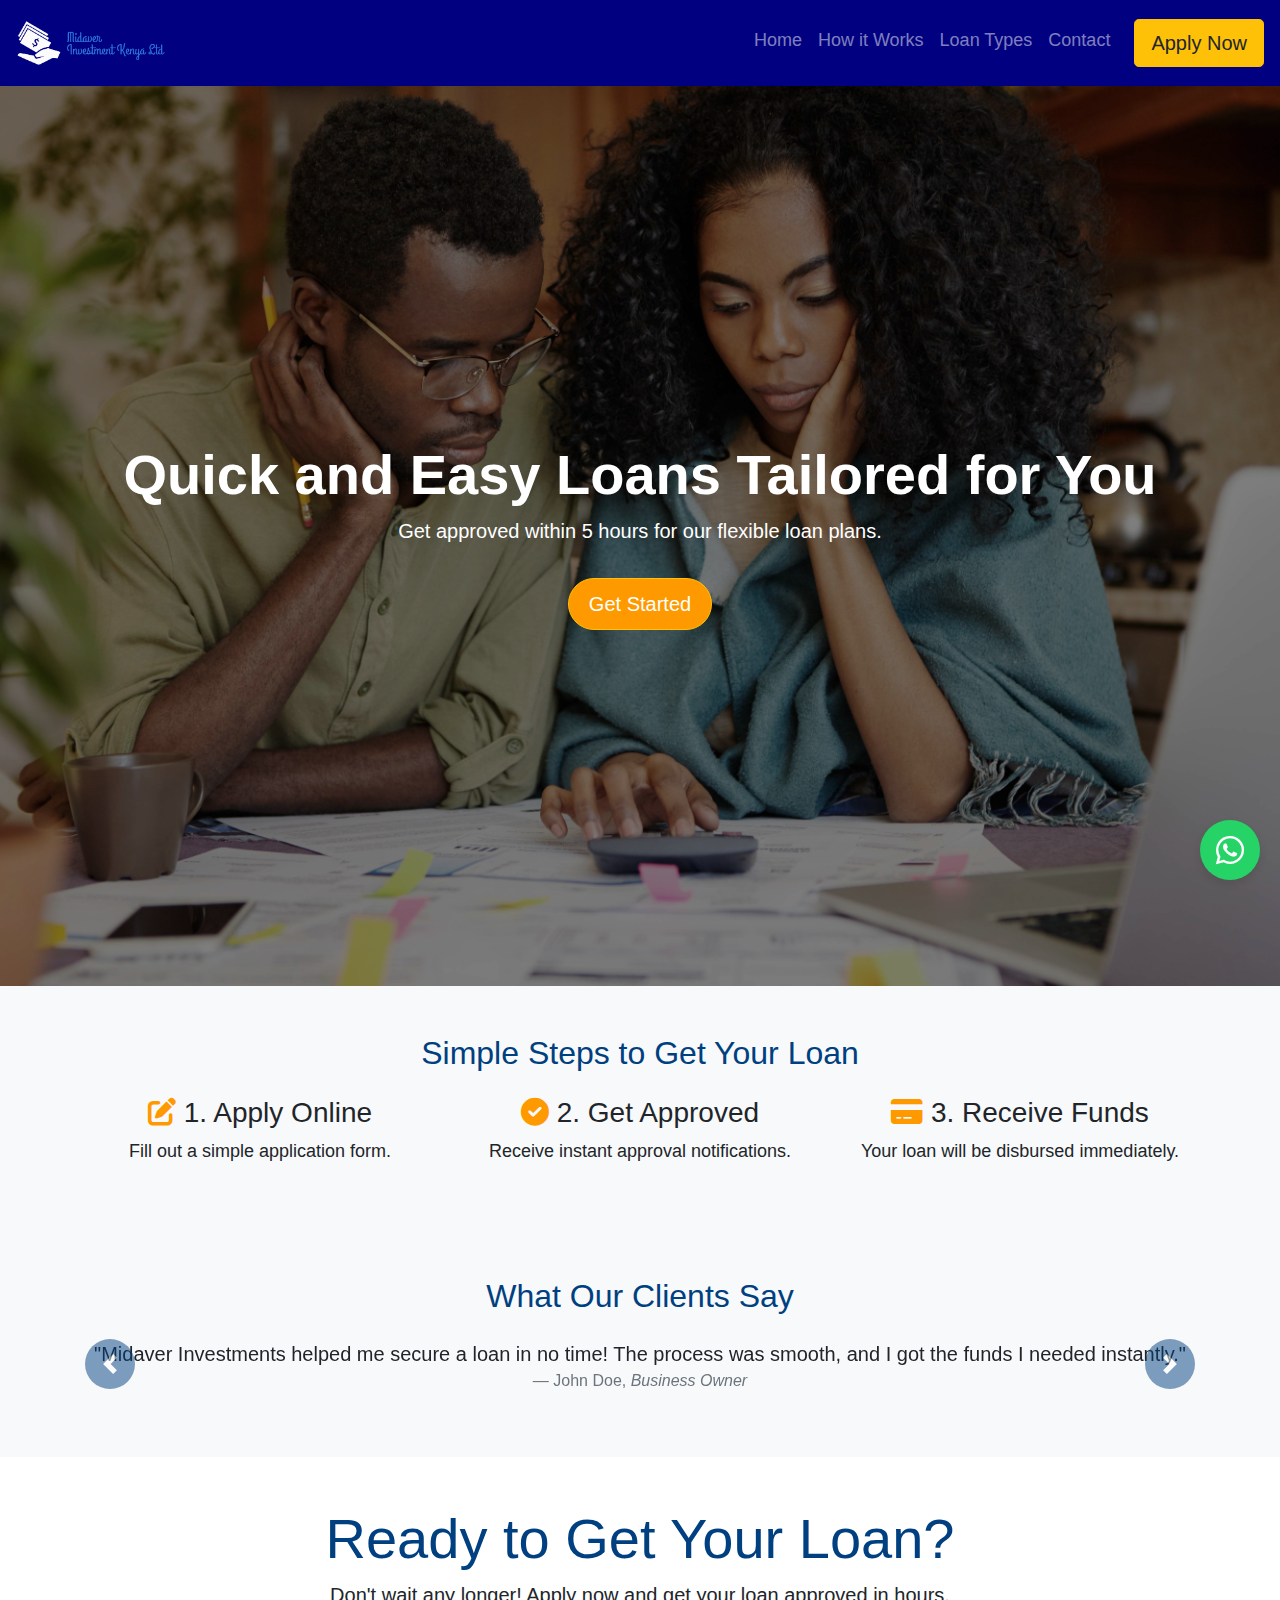
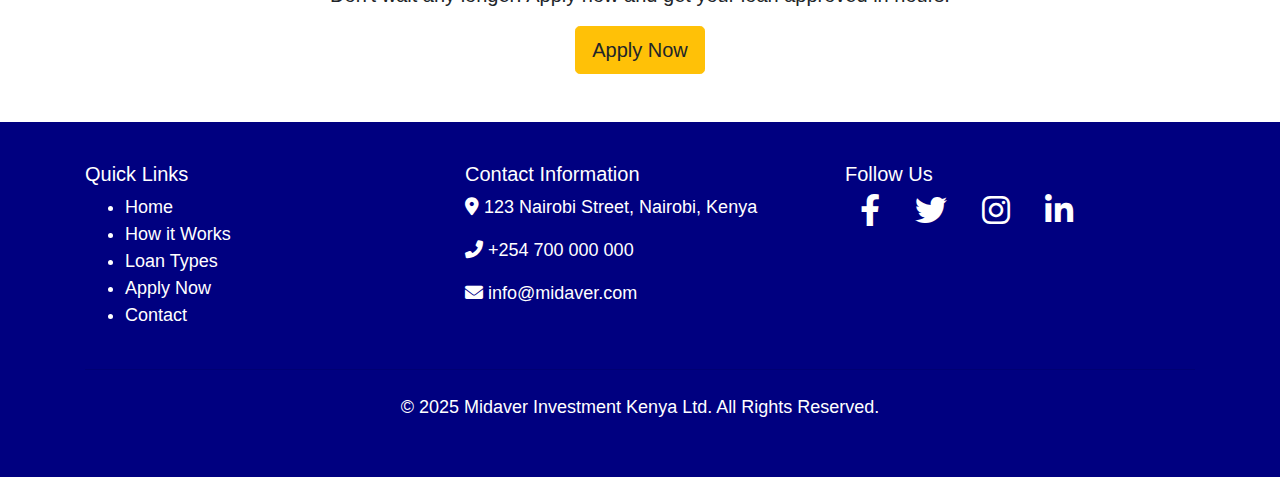
<file: about.html>
<!DOCTYPE html>
<html lang="en">
<head>
    <meta charset="UTF-8">
    <meta name="viewport" content="width=device-width, initial-scale=1.0">
    <title>How It Works - Midaver Investments</title>
    <link href="https://cdn.jsdelivr.net/npm/bootstrap@4.6.2/dist/css/bootstrap.min.css" rel="stylesheet">
    <link href="https://cdnjs.cloudflare.com/ajax/libs/font-awesome/6.0.0-beta3/css/all.min.css" rel="stylesheet">
    <link rel="stylesheet" href="style.css">
</head>
<body>
   <!-- Navbar -->
 <nav class="navbar navbar-expand-md navbar-dark py-3">
    <a class="navbar-brand" href="#"><img src="images/logomain.png" alt="" width="150px"></a>
    <button class="navbar-toggler" type="button" aria-controls="navbarNav" aria-expanded="false"
        aria-label="Toggle navigation" id="hamburgerBtn">
        <span class="navbar-toggler-icon"></span>
    </button>
    <div class="collapse navbar-collapse" id="navbarNav">
        <ul class="navbar-nav ml-auto">
            <li class="nav-item"><a class="nav-link" href="index.html">Home</a></li>
            <li class="nav-item"><a class="nav-link" href="about.html">How it Works</a></li>
            <li class="nav-item"><a class="nav-link" href="loan_types.html">Loan Types</a></li>
            <li class="nav-item"><a class="nav-link" href="contact.html">Contact</a></li>
            <li class="nav-item"><a href="application.html" class="btn btn-warning btn-lg ml-3">Apply Now</a></li>
        </ul>
    </div>
</nav>

<!-- Sidebar -->
<div id="sidebar">
    <span class="close-btn" id="closeSidebar">&times;</span>
    <ul>
        <li><a href="index.html">Home</a></li>
        <li><a href="about.html">How it Works</a></li>
        <li><a href="loan_types.html">Loan Types</a></li>
        <li><a href="contact.html">Contact</a></li>
        <li><a href="application.html">Apply Now</a></li>
    </ul>
</div>

    <!-- Engaging Hero Section -->
    <section class="hero text-center text-white d-flex align-items-center" style="background-image: url('images/how.jpg'); background-size: cover; background-position: center;">
        <div class="container">
            <h1 class="display-4 font-weight-bold">Quick and Easy Loans Tailored for You</h1>
            <p class="lead">Get approved within 5 hours for our flexible loan plans.</p>
            <a href="apply.html" class="btn btn-warning btn-lg mt-3">Get Started</a>
        </div>
    </section>

    <!-- Content -->
    <section class="how-it-works py-5 bg-light" id="how-it-works">
        <div class="container">
            <h2 class="text-center mb-4">Simple Steps to Get Your Loan</h2>
            <div class="row text-center">
                <div class="col-md-4">
                    <h3><i class="fas fa-edit"></i> 1. Apply Online</h3>
                    <p>Fill out a simple application form.</p>
                </div>
                <div class="col-md-4">
                    <h3><i class="fas fa-check-circle"></i> 2. Get Approved</h3>
                    <p>Receive instant approval notifications.</p>
                </div>
                <div class="col-md-4">
                    <h3><i class="fas fa-credit-card"></i> 3. Receive Funds</h3>
                    <p>Your loan will be disbursed immediately.</p>
                </div>
            </div>
        </div>
    </section>

    <!-- Testimonials Section -->
    <section class="testimonials py-5 bg-light">
        <div class="container">
            <h2 class="text-center mb-4">What Our Clients Say</h2>
            <div id="testimonialCarousel" class="carousel slide" data-ride="carousel">
                <div class="carousel-inner">
                    <div class="carousel-item active">
                        <blockquote class="blockquote text-center">
                            <p class="mb-0">"Midaver Investments helped me secure a loan in no time! The process was smooth, and I got the funds I needed instantly."</p>
                            <div class="blockquote-footer">John Doe, <cite title="Source">Business Owner</cite></div>
                        </blockquote>
                    </div>
                    <div class="carousel-item">
                        <blockquote class="blockquote text-center">
                            <p class="mb-0">"I was able to expand my business thanks to the loan from Midaver. Their team made everything so easy!"</p>
                            <div class="blockquote-footer">Jane Smith, <cite title="Source">Entrepreneur</cite></div>
                        </blockquote>
                    </div>
                    <!-- Add more testimonials here -->
                </div>
                <a class="carousel-control-prev" href="#testimonialCarousel" role="button" data-slide="prev">
                    <span class="carousel-control-prev-icon" aria-hidden="true"></span>
                    <span class="sr-only">Previous</span>
                </a>
                <a class="carousel-control-next" href="#testimonialCarousel" role="button" data-slide="next">
                    <span class="carousel-control-next-icon" aria-hidden="true"></span>
                    <span class="sr-only">Next</span>
                </a>
            </div>
        </div>
    </section>

    <!-- Call to Action -->
    <section class="cta  text-center py-5">
        <div class="container">
            <h2 class="display-4">Ready to Get Your Loan?</h2>
            <p class="lead">Don't wait any longer! Apply now and get your loan approved in hours.</p>
            <a href="application.html" class="btn btn-warning btn-lg">Apply Now</a>
        </div>
    </section>
    
    <!-- Floating WhatsApp Button -->
    <a href="https://wa.me/25401616166" target="_blank" class="whatsapp-btn">
        <i class="fab fa-whatsapp"></i>
    </a>



    <!-- Footer -->
<footer>
    <div class="container">
        <div class="row">
            <div class="col-md-4">
                <h5>Quick Links</h5>
                <ul>
                    <li><a href="index.html">Home</a></li>
                    <li><a href="about.html">How it Works</a></li>
                    <li><a href="loan_types.html">Loan Types</a></li>
                    <li><a href="application.html">Apply Now</a></li>
                    <li><a href="contact.html">Contact</a></li>
                </ul>
            </div>
            <div class="col-md-4">
                <h5>Contact Information</h5>
                <p><i class="fas fa-map-marker-alt"></i> 123 Nairobi Street, Nairobi, Kenya</p>
                <p><i class="fas fa-phone-alt"></i> +254 700 000 000</p>
                <p><i class="fas fa-envelope"></i> info@midaver.com</p>
            </div>
            <div class="col-md-4">
                <h5>Follow Us</h5>
                <div class="social-icons">
                    <a href="#" target="_blank"><i class="fab fa-facebook-f"></i></a>
                    <a href="#" target="_blank"><i class="fab fa-twitter"></i></a>
                    <a href="#" target="_blank"><i class="fab fa-instagram"></i></a>
                    <a href="#" target="_blank"><i class="fab fa-linkedin-in"></i></a>
                </div>
            </div>
        </div>
        <hr class="my-4">
        <div class="text-center">
            <p>&copy; 2025 Midaver Investment Kenya Ltd. All Rights Reserved.</p>
        </div>
    </div>
</footer>
    <script src="https://cdn.jsdelivr.net/npm/jquery@3.7.1/dist/jquery.min.js"></script>
    <script src="https://cdn.jsdelivr.net/npm/bootstrap@4.6.2/dist/js/bootstrap.bundle.min.js"></script>
</body>
</html>
</file>
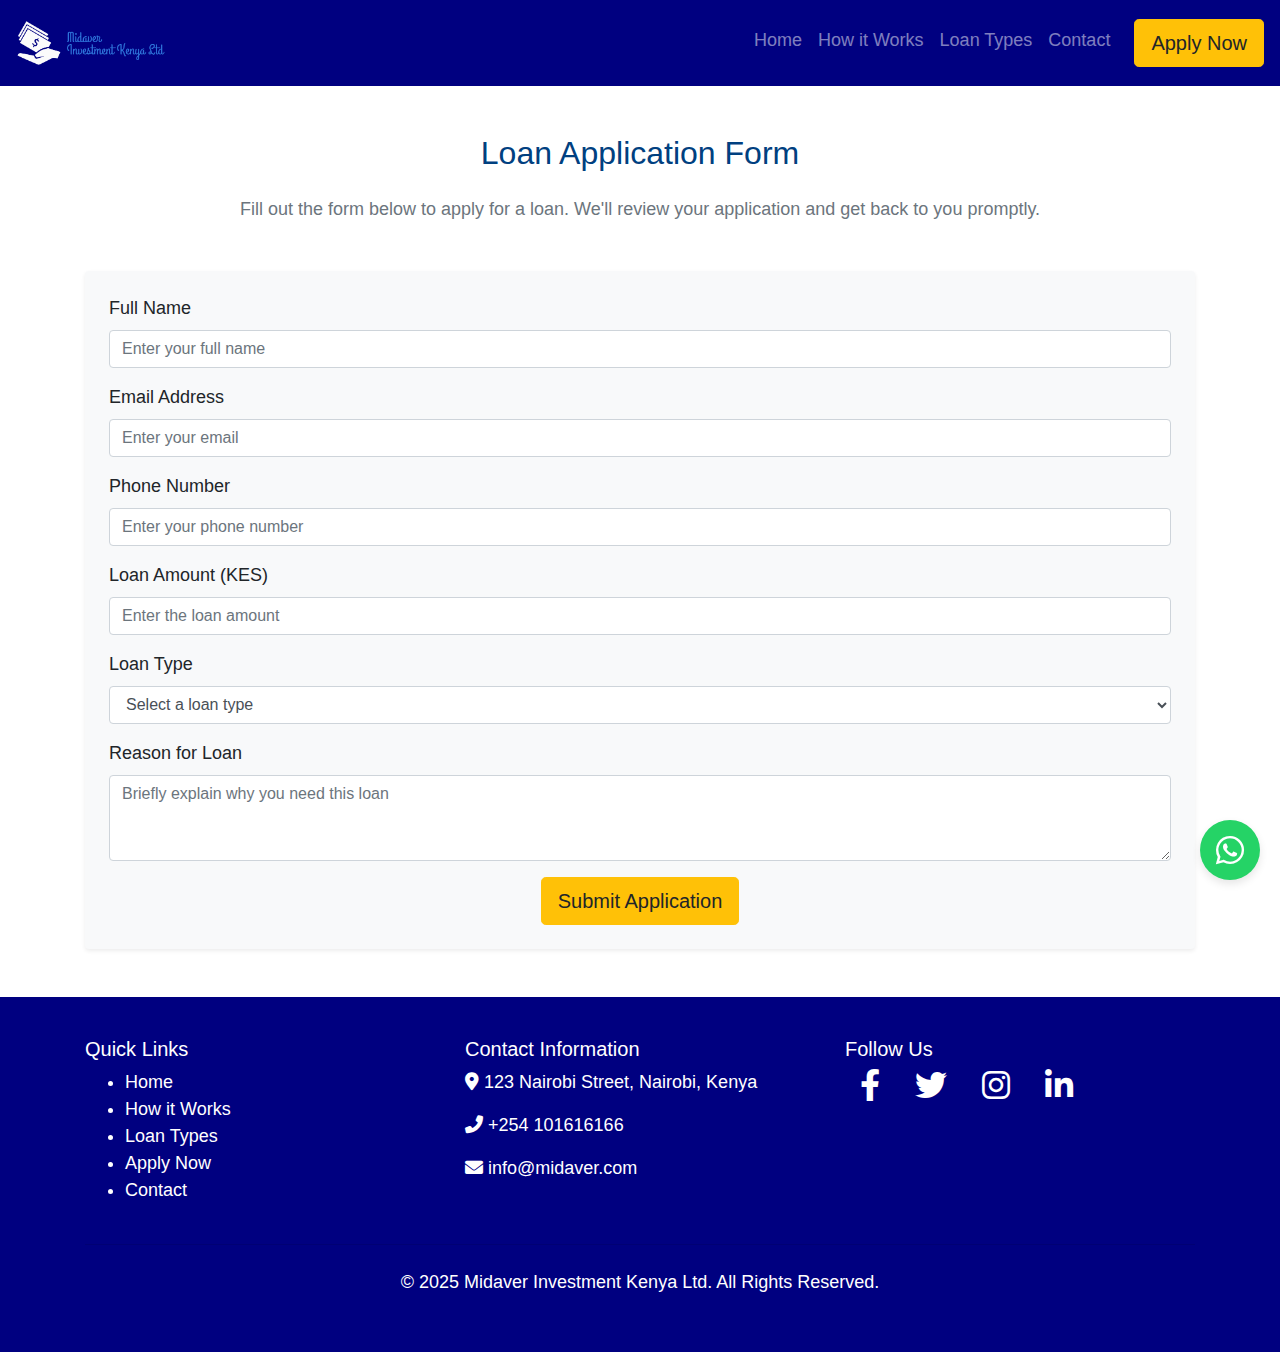
<file: application.html>
<!DOCTYPE html>
<html lang="en">
<head>
    <meta charset="UTF-8">
    <meta name="viewport" content="width=device-width, initial-scale=1.0">
    <title>Apply Now - Midaver Investments</title>
    <!-- Bootstrap CSS -->
    <link href="https://cdn.jsdelivr.net/npm/bootstrap@4.6.2/dist/css/bootstrap.min.css" rel="stylesheet">
    <!-- FontAwesome Icons -->
    <link href="https://cdnjs.cloudflare.com/ajax/libs/font-awesome/6.0.0-beta3/css/all.min.css" rel="stylesheet">
    <link rel="stylesheet" href="style.css">
    <style>
        /* Sidebar Style */
        #sidebar {
            position: fixed;
            top: 0;
            left: -250px;
            width: 250px;
            height: 100%;
            background-color: navy;
            color: #fff;
            transition: left 0.3s ease;
        }
        #sidebar a {
            display: block;
            padding: 15px;
            text-decoration: none;
            color: white;
            font-size: 18px;
        }
        #sidebar a:hover {
            background-color: #f90;
        }
        /* Close button */
        #closeSidebar {
            font-size: 30px;
            position: absolute;
            top: 20px;
            right: 25px;
            color: white;
            cursor: pointer;
        }
    </style>
</head>
<body>
   <!-- Sidebar Menu -->
   <div id="sidebar">
    <span id="closeSidebar">&times;</span>
    <a href="#">Home</a>
    <a href="#">How it Works</a>
    <a href="#">Loan Types</a>
    <a href="#">Contact</a>
    <a href="#">Apply Now</a>
</div>

<!-- Navbar -->
<nav class="navbar navbar-expand-md navbar-dark py-3">
    <a class="navbar-brand" href="#"><img src="images/logomain.png" alt="" width="150px"></a>
    <button class="navbar-toggler" type="button" aria-controls="navbarNav" aria-expanded="false"
        aria-label="Toggle navigation" id="hamburgerBtn">
        <span class="navbar-toggler-icon"></span>
    </button>
    <div class="collapse navbar-collapse" id="navbarNav">
        <ul class="navbar-nav ml-auto">
            <li class="nav-item"><a class="nav-link" href="index.html">Home</a></li>
            <li class="nav-item"><a class="nav-link" href="about.html">How it Works</a></li>
            <li class="nav-item"><a class="nav-link" href="loan_types.html">Loan Types</a></li>
            <li class="nav-item"><a class="nav-link" href="contact.html">Contact</a></li>
            <li class="nav-item"><a href="application.html" class="btn btn-warning btn-lg ml-3">Apply Now</a></li>
        </ul>
    </div>
</nav>

    <!-- Application Form Section -->
    <section class="apply-now py-5">
        <div class="container">
            <h2 class="text-center mb-4">Loan Application Form</h2>
            <p class="text-center text-muted mb-5">Fill out the form below to apply for a loan. We'll review your application and get back to you promptly.</p>
            <form action="submit_application.php" method="POST" class="bg-light p-4 rounded shadow-sm">
                <div class="form-group">
                    <label for="fullName">Full Name</label>
                    <input type="text" class="form-control" id="fullName" name="fullName" placeholder="Enter your full name" required>
                </div>
                <div class="form-group">
                    <label for="email">Email Address</label>
                    <input type="email" class="form-control" id="email" name="email" placeholder="Enter your email" required>
                </div>
                <div class="form-group">
                    <label for="phone">Phone Number</label>
                    <input type="tel" class="form-control" id="phone" name="phone" placeholder="Enter your phone number" required>
                </div>
                <div class="form-group">
                    <label for="loanAmount">Loan Amount (KES)</label>
                    <input type="number" class="form-control" id="loanAmount" name="loanAmount" placeholder="Enter the loan amount" required>
                </div>
                <div class="form-group">
                    <label for="loanType">Loan Type</label>
                    <select class="form-control" id="loanType" name="loanType" required>
                        <option value="" disabled selected>Select a loan type</option>
                        <option value="business">Boresha Biashare Loan</option>
                        <option value="personal">Quick Weekly Loan</option>
                        <option value="student">Monthly Quick Loan</option>
                    </select>
                </div>
                <div class="form-group">
                    <label for="reason">Reason for Loan</label>
                    <textarea class="form-control" id="reason" name="reason" rows="3" placeholder="Briefly explain why you need this loan" required></textarea>
                </div>
                <div class="text-center">
                    <button type="submit" class="btn btn-warning btn-lg">Submit Application</button>
                </div>
            </form>
        </div>
    </section>

    <!-- Floating WhatsApp Button -->
<a href="https://wa.me/25401616166" target="_blank" class="whatsapp-btn">
    <i class="fab fa-whatsapp"></i>
</a>

   <!-- Footer -->
<footer>
    <div class="container">
        <div class="row">
            <div class="col-md-4">
                <h5>Quick Links</h5>
                <ul>
                    <li><a href="index.html">Home</a></li>
                    <li><a href="about.html">How it Works</a></li>
                    <li><a href="loan_types.html">Loan Types</a></li>
                    <li><a href="application.html">Apply Now</a></li>
                    <li><a href="contact.html">Contact</a></li>
                </ul>
            </div>
            <div class="col-md-4">
                <h5>Contact Information</h5>
                <p><i class="fas fa-map-marker-alt"></i> 123 Nairobi Street, Nairobi, Kenya</p>
                <p><i class="fas fa-phone-alt"></i> +254 101616166</p>
                <p><i class="fas fa-envelope"></i> info@midaver.com</p>
            </div>
            <div class="col-md-4">
                <h5>Follow Us</h5>
                <div class="social-icons">
                    <a href="#" target="_blank"><i class="fab fa-facebook-f"></i></a>
                    <a href="#" target="_blank"><i class="fab fa-twitter"></i></a>
                    <a href="#" target="_blank"><i class="fab fa-instagram"></i></a>
                    <a href="#" target="_blank"><i class="fab fa-linkedin-in"></i></a>
                </div>
            </div>
        </div>
        <hr class="my-4">
        <div class="text-center">
            <p>&copy; 2025 Midaver Investment Kenya Ltd. All Rights Reserved.</p>
        </div>
    </div>
</footer>

    <!-- Bootstrap JS, Popper.js -->
    <script src="https://cdn.jsdelivr.net/npm/jquery@3.7.1/dist/jquery.min.js"></script>
    <script src="https://cdn.jsdelivr.net/npm/bootstrap@4.6.2/dist/js/bootstrap.bundle.min.js"></script>

    <script>
        // Sidebar toggle script
        document.getElementById('hamburgerBtn').addEventListener('click', function() {
            document.getElementById('sidebar').style.left = '0'; // Show sidebar
        });

        document.getElementById('closeSidebar').addEventListener('click', function() {
            document.getElementById('sidebar').style.left = '-250px'; // Hide sidebar
        });
    </script>
</body>
</html>
</file>
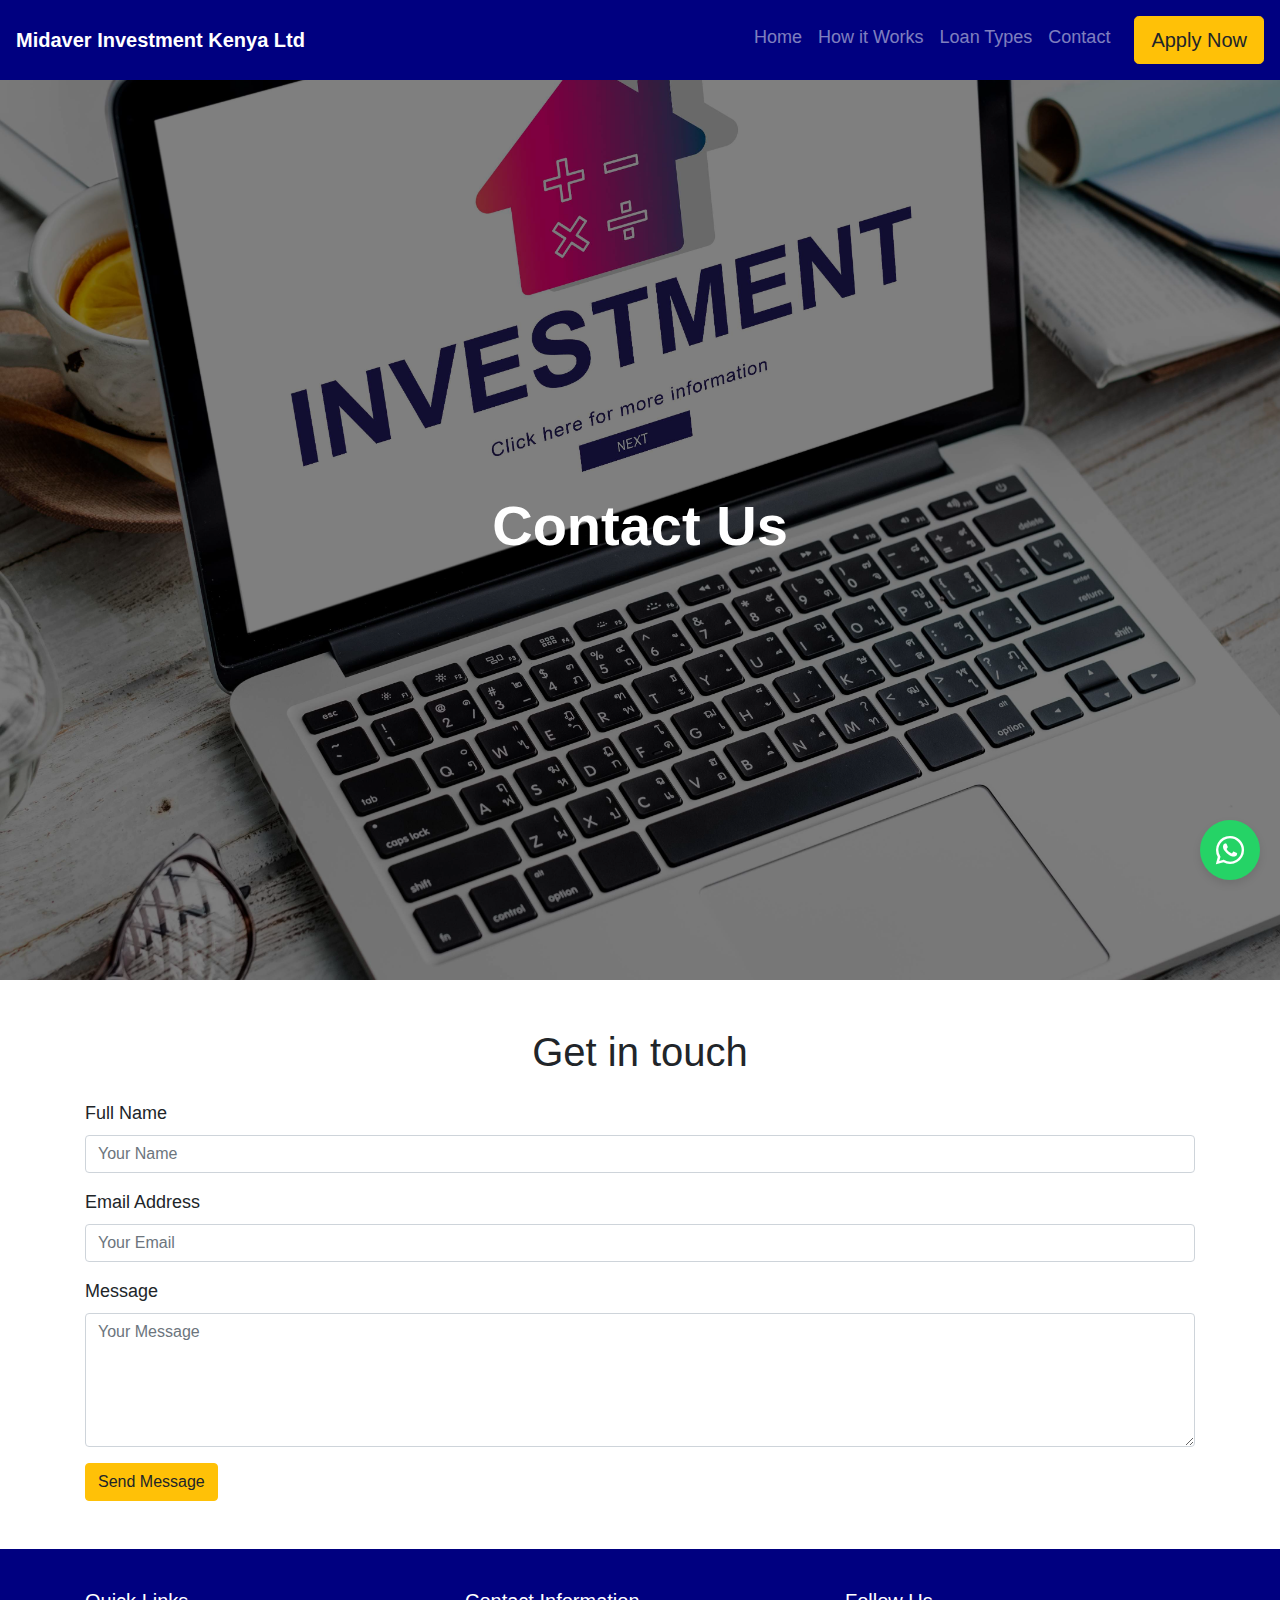
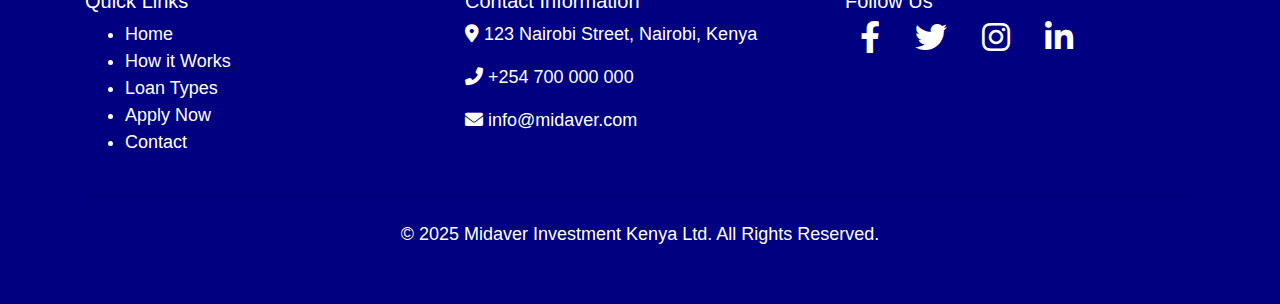
<file: contact.html>
<!DOCTYPE html>
<html lang="en">
    <head>
        <meta charset="UTF-8">
        <meta name="viewport" content="width=device-width, initial-scale=1.0">
        <title>Midaver invetments</title>
        <!-- Bootstrap CSS -->
        <link href="https://cdn.jsdelivr.net/npm/bootstrap@4.6.2/dist/css/bootstrap.min.css" rel="stylesheet">
        <!-- FontAwesome Icons -->
        <link href="https://cdnjs.cloudflare.com/ajax/libs/font-awesome/6.0.0-beta3/css/all.min.css" rel="stylesheet">
        <link rel="stylesheet" href="style.css">
    </head>
<body>
    <!-- Navbar -->
 <nav class="navbar navbar-expand-md navbar-dark py-3">
    <a class="navbar-brand" href="#"><b>Midaver Investment Kenya Ltd</b></a>
    <button class="navbar-toggler" type="button" aria-controls="navbarNav" aria-expanded="false"
        aria-label="Toggle navigation" id="hamburgerBtn">
        <span class="navbar-toggler-icon"></span>
    </button>
    <div class="collapse navbar-collapse" id="navbarNav">
        <ul class="navbar-nav ml-auto">
            <li class="nav-item"><a class="nav-link" href="index.html">Home</a></li>
            <li class="nav-item"><a class="nav-link" href="about.html">How it Works</a></li>
            <li class="nav-item"><a class="nav-link" href="loan_types.html">Loan Types</a></li>
            <li class="nav-item"><a class="nav-link" href="contact.html">Contact</a></li>
            <li class="nav-item"><a href="application.html" class="btn btn-warning btn-lg ml-3">Apply Now</a></li>
        </ul>
    </div>
</nav>

<!-- Sidebar -->
<div id="sidebar">
    <span class="close-btn" id="closeSidebar">&times;</span>
    <ul>
        <li><a href="index.html">Home</a></li>
        <li><a href="about.html">How it Works</a></li>
        <li><a href="loan_types.html">Loan Types</a></li>
        <li><a href="contact.html">Contact</a></li>
        <li><a href="application.html">Apply Now</a></li>
    </ul>
</div>

<section class="hero text-center text-white d-flex align-items-center" style="background-image: url('images/loan.jpg'); background-size: cover; background-position: center;">
        <div class="container">
            <h1 class="display-4 font-weight-bold">Contact Us</h1>
            <!--
            <p class="lead">Get approved within 5 hours for our flexible loan plans.</p>
            <a href="#" class="btn btn-warning btn-lg mt-3">Get Started</a>-->
        </div>
    </section>

    <section class="py-5">
        <div class="container">
            <h1 class="text-center mb-4">Get in touch</h1>
            <form action="https://api.web3forms.com/submit" method="POST">
                <input type="hidden" name="access_key" value="7ab1e69b-881c-49c2-8a41-28111d2d554a">
                <div class="form-group">
                    <label for="name">Full Name</label>
                    <input type="text" id="name" class="form-control" placeholder="Your Name">
                </div>
                <div class="form-group">
                    <label for="email">Email Address</label>
                    <input type="email" id="email" class="form-control" placeholder="Your Email">
                </div>
                <div class="form-group">
                    <label for="message">Message</label>
                    <textarea id="message" class="form-control" rows="5" placeholder="Your Message"></textarea>
                </div>
                <button type="submit" class="btn btn-warning">Send Message</button>
            </form>
        </div>
    </section>

    <!-- Floating WhatsApp Button -->
<a href="https://wa.me/25401616166" target="_blank" class="whatsapp-btn">
    <i class="fab fa-whatsapp"></i>
</a>
    <!-- Footer -->
<footer>
    <div class="container">
        <div class="row">
            <div class="col-md-4">
                <h5>Quick Links</h5>
                <ul>
                    <li><a href="index.html">Home</a></li>
                    <li><a href="about.html">How it Works</a></li>
                    <li><a href="loan_types.html">Loan Types</a></li>
                    <li><a href="application.html">Apply Now</a></li>
                    <li><a href="contact.html">Contact</a></li>
                </ul>
            </div>
            <div class="col-md-4">
                <h5>Contact Information</h5>
                <p><i class="fas fa-map-marker-alt"></i> 123 Nairobi Street, Nairobi, Kenya</p>
                <p><i class="fas fa-phone-alt"></i> +254 700 000 000</p>
                <p><i class="fas fa-envelope"></i> info@midaver.com</p>
            </div>
            <div class="col-md-4">
                <h5>Follow Us</h5>
                <div class="social-icons">
                    <a href="#" target="_blank"><i class="fab fa-facebook-f"></i></a>
                    <a href="#" target="_blank"><i class="fab fa-twitter"></i></a>
                    <a href="#" target="_blank"><i class="fab fa-instagram"></i></a>
                    <a href="#" target="_blank"><i class="fab fa-linkedin-in"></i></a>
                </div>
            </div>
        </div>
        <hr class="my-4">
        <div class="text-center">
            <p>&copy; 2025 Midaver Investment Kenya Ltd. All Rights Reserved.</p>
        </div>
    </div>
</footer>
 <!-- Bootstrap JS, Popper.js -->
 <script src="https://cdn.jsdelivr.net/npm/jquery@3.7.1/dist/jquery.min.js"></script>
 <script src="https://cdn.jsdelivr.net/npm/bootstrap@4.6.2/dist/js/bootstrap.bundle.min.js"></script>

<script>
    // Sidebar toggle script
    document.getElementById('hamburgerBtn').addEventListener('click', function() {
        document.getElementById('sidebar').style.left = '0';
    });

    document.getElementById('closeSidebar').addEventListener('click', function() {
        document.getElementById('sidebar').style.left = '-250px';
    });
</script>
</body>
</html>
</file>
<file: style.css>
/* General Styles */
 body {
    font-family: 'Arial', sans-serif;
    font-size:18px;
    margin: 0;
    padding: 0;
    background-color: white;
    background-image: 
        linear-gradient(45deg, #004080 25%, transparent 25%) 0 0, 
        linear-gradient(-45deg, #004080 25%, transparent 25%) 0 0,
        linear-gradient(45deg, transparent 75%, #004080 75%) 0 0, 
        linear-gradient(-45deg, transparent 75%, #004080 75%) 0 0;
    background-size: 100px 100px; /* Size of the triangles */
    background-position: 0 0, 50px 50px, 50px -50px, -50px 50px; /* Position for a seamless pattern */
}

/* Hero Section */
.hero {
    background: url('images/hero.jpg') center/cover no-repeat;
    height: 100vh;
    display: flex;
    align-items: center;
    justify-content: center;
    text-align: center;
    color: white;
    position: relative;
   
}

.hero::after {
    content: "";
    position: absolute;
    top: 0;
    left: 0;
    width: 100%;
    height: 100%;
    background-color: rgba(0, 0, 0, 0.5);
    z-index: 1;
}

.hero .container {
    position: relative;
    z-index: 2;
}

.hero a {
    font-size: 1.25rem;
    padding: 10px 20px;
    background-color: #f90;
    color: white;
    text-decoration: none;
    border-radius: 30px;
    transition: background-color 0.3s ease, transform 0.3s ease;
}

.hero a:hover {
    background-color: #cc7a00;
    transform: translateY(-3px);
}
/* Navbar */
.navbar {
    background-color:navy;
}

/* Sidebar Styles */
#sidebar {
    position: fixed;
    top: 0;
    left: -250px;
    width: 250px;
    height: 100%;
    background-color: navy;
    transition: left 0.3s ease;
    z-index: 9999;
    padding-top: 60px;
   
}

#sidebar ul {
    list-style-type: none;
    padding: 0;
}

#sidebar ul li {
    padding: 15px;
    text-align: left;
}

#sidebar ul li a {
    color: white;
    text-decoration: none;
    font-size: 1.1rem;
    display: block;
}

#sidebar ul li a:hover {
    background-color: #f90;
}

#sidebar .close-btn {
    position: absolute;
    top: 10px;
    right: 20px;
    font-size: 30px;
    color: white;
    cursor: pointer;
}
.fas{
    color: #f90;
}
/* Carousel Controls */
.carousel-control-prev, .carousel-control-next {
    background-color: #004080;
    width: 50px;
    height: 50px;
    border-radius: 50%;
    display: flex;
    align-items: center;
    justify-content: center;
    transition: background-color 0.3s ease;
}

.carousel-control-prev i, .carousel-control-next i {
    color: white;
    font-size: 1.5rem;
}

.carousel-control-prev:hover, .carousel-control-next:hover {
    background-color: #f90;
}

 /* Card Layout for Loan Options */
 .loan-option {
    background-color: white;
    border-radius: 10px;
    box-shadow: 0 4px 10px rgba(0, 0, 0, 0.1);
    padding: 20px;
    transition: transform 0.3s ease, box-shadow 0.3s ease;
}

.loan-option:hover {
    transform: translateY(-10px);
    box-shadow: 0 10px 20px rgba(0, 0, 0, 0.15);
}

.loan-option i {
    color: #004080;
    margin-bottom: 15px;
}

/* Footer */
footer {
    background-color: navy;
    color: white;
    padding: 40px 0;
}

footer a {
    color: white;
    text-decoration: none;
}

footer a:hover {
    text-decoration: underline;
}

footer .social-icons i {
    font-size: 2rem;
    margin: 0 15px;
    transition: color 0.3s ease;
}

footer .social-icons i:hover {
    color: #fff;
}
table{
    background-color: navy;
    color: white;
}
/* Table */
.table th, .table td {
    text-align: center;
}
.thead{
    background-color: #f90;
}
.table th {
    background-color: #f90;
    color: white;
}

.table td {
    color: white;
}

h2 {
    color: #004080;
}

/* Floating WhatsApp Button */
.whatsapp-btn {
    width: 60px;
    height: 60px;
    position: fixed;
    bottom: 20px;
    right: 20px;
    background-color: #25d366;
    color: white;
    border-radius: 50%;
    padding: 15px;
    font-size: 2rem;
    box-shadow: 0 4px 8px rgba(0, 0, 0, 0.1);
    transition: transform 0.3s ease;
    z-index: 9999;
    display:flex;
    align-items:center;
    justify-content:center;
}
.whatsapp-btn:hover {
    transform: translateY(-5px);
}
footer .fas{
 color:#fff;
}
/* Bounce Animation */
@keyframes bounce {
    0% { transform: translateY(0); }
    30% { transform: translateY(-10px); }
    50% { transform: translateY(0); }
    70% { transform: translateY(-5px); }
    100% { transform: translateY(0); }
}

.whatsapp-btn {
    animation: bounce 2s infinite;
}
/* Responsive Layout */
@media (max-width: 768px) {
 body{
  font-size:16px;
 }
    .hero {
        height: 60vh;
    }

    .navbar-nav {
        text-align:center;
    }

    .navbar-toggler {
        display: block;
        position:absolute;
        top:15px;
        right:10px;
    }

    #sidebar {
        width: 200px;
    }
 h1{
  font-size:28px;
 }
.footer .social-icons i{
 font-size:30px;
 margin: 0 5px;
}
}
</file>
